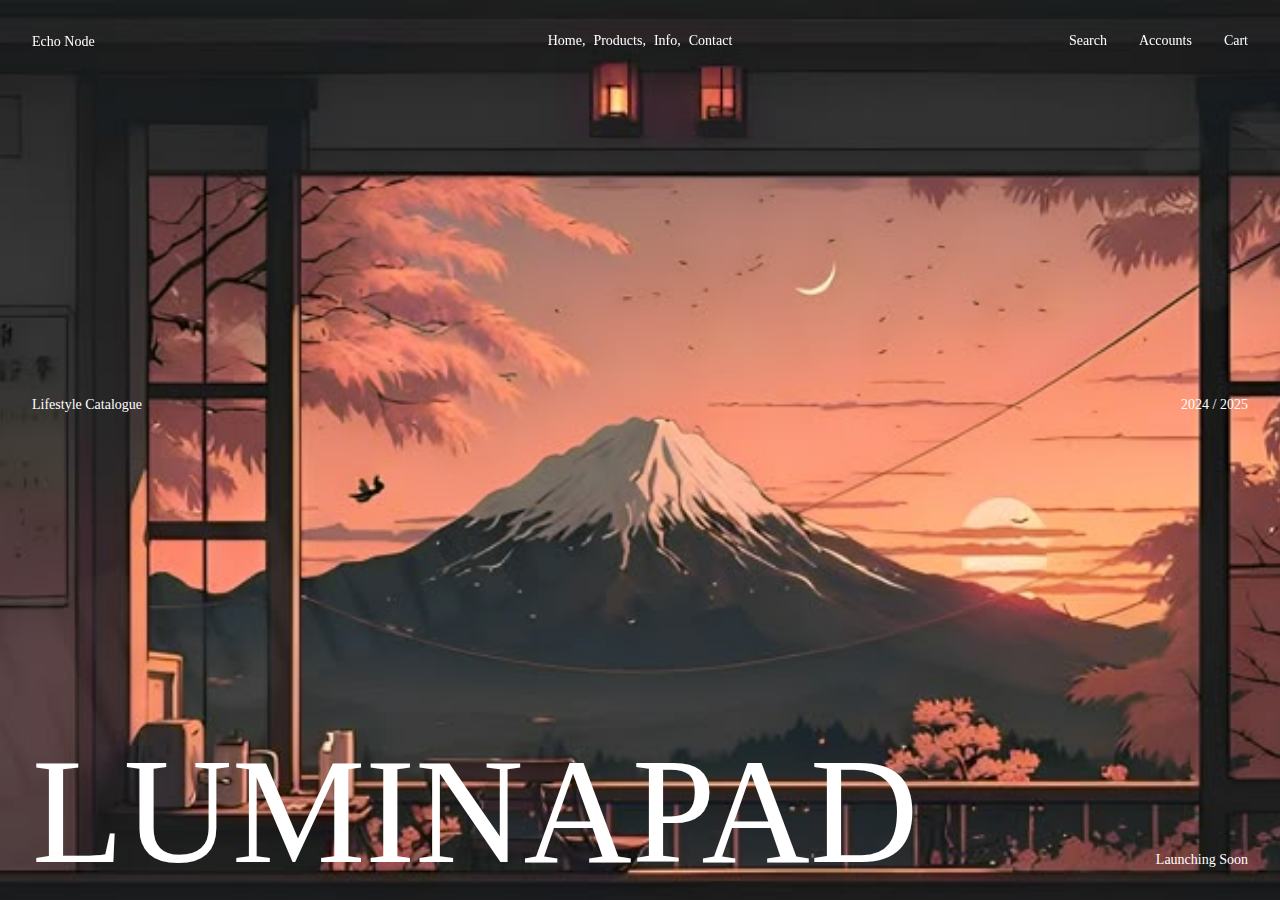
<file: Carousel Slider/index.html>
<!DOCTYPE html>
<html lang="en">

<head>
    <meta charset="UTF-8">
    <meta name="viewport" content="width=device-width, initial-scale=1.0">
    <title>Document</title>
    <link rel="stylesheet" href="style.css">
</head>

<body>
    <nav>
        <div class="logo"><a href="#">Echo Node</a></div>
        <div class="links">
            <a href="#">Home,</a>
            <a href="#">Products,</a>
            <a href="#">Info,</a>
            <a href="#">Contact</a>
        </div>
        <div class="shop">
            <a href="#">Search</a>
            <a href="#">Accounts</a>
            <a href="#">Cart</a>
        </div>
    </nav>

    <div class="copy">
        <p>Lifestyle Catalogue</p>
        <p>2024 / 2025</p>
    </div>

    <footer><p>Launching Soon</p></footer>



    <div class="slider">
        <div class="slide-active">
            <img src="./1.jpg" alt="">
        </div>
        <div class="slide-next">
            <div class="slide-next-img">
                <img src="./2.jpg" alt="">
            </div>
        </div>
    </div>

    <div class="slider-content">
        <div class="slider-content-active">
            <h1>LuminaPad</h1>
        </div>
        <div class="slider-content-next">
            <h1>PulseEar</h1>
        </div>
    </div>

    <script src="https://cdnjs.cloudflare.com/ajax/libs/gsap/3.12.2/gsap.min.js"></script>
    <script src="script.js"></script>
</body>

</html>
</file>
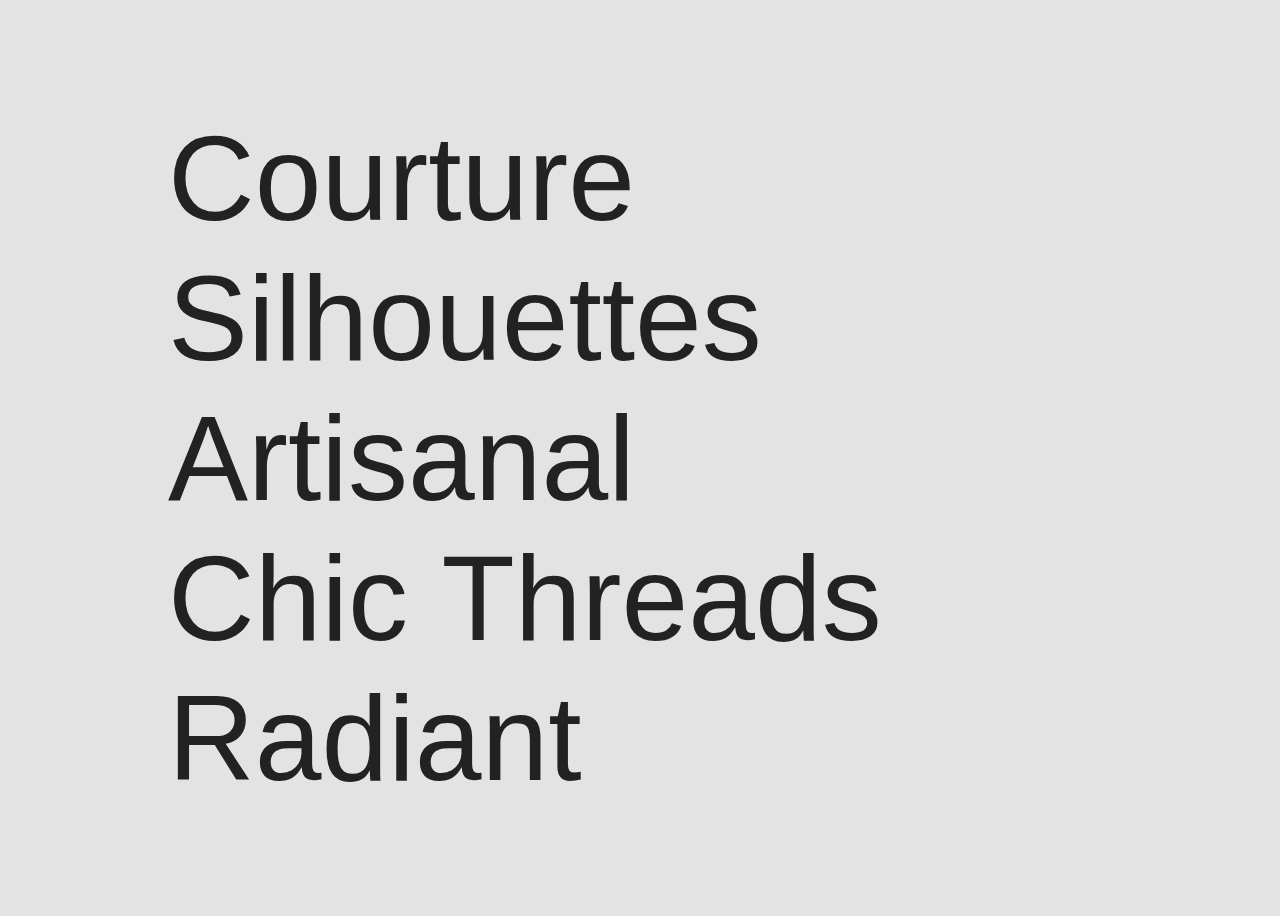
<file: newtextanimation/index.html>
<!DOCTYPE html>
<html lang="en">
<head>
    <meta charset="UTF-8">
    <meta name="viewport" content="width=device-width, initial-scale=1.0">
    <title>Document</title>
    <link rel="stylesheet" href="style.css">
</head>
<body>
    <div class="container">
        <div class="text" href="#">Courture</div>
        <div class="text" href="#">Silhouettes</div>
        <div class="text" href="#">Artisanal</div>
        <div class="text" href="#">Chic Threads</div>
        <div class="text" href="#">Radiant</div>
    </div>
    
    <script src="script.js"></script>
</body>
</html>
</file>
<file: Carousel Slider/style.css>
*{
    margin: 0;
    padding: 0;
    box-sizing: border-box;
}

body {
    font-family: Neue;
}

img{
    width: 100%;
    height: 100%;
    object-fit: cover;
}


p , a{
    text-decoration: none;
    color: #fff;
    font-size: 14px;
}

nav{
    position: fixed;
    top: 0;
    width: 100%;
    padding: 2em;
    display: flex;
    align-items: center;
    z-index: 2;
}

nav > div{
    flex: 1;
}

.links {
    display: flex;
    align-items: center;
    justify-content: center;
    gap: 0.5em;
}

.shop {
   display: flex;
   justify-content: flex-end;
   align-items: center; 
   gap: 2em;
}

.copy {
    position: absolute;
    top: 45%;
    transform: translateY(-50%);
    width: 100vw;
    padding: 2em;
    display: flex;
    justify-content: space-between;
    align-items: center;
    z-index: 2;
}


footer {
    position: absolute;
    bottom: 0;
    width: 100vw;
    padding: 2em;
    display: flex;
    justify-content: flex-end;
    align-items: center;
    z-index: 2;
}

.slider {
    position: absolute;
    top: 0;
    left: 0;
    height: 100vh;
    width: 100vw;
    overflow: hidden;
}

.slide-active {
    position: absolute;
    width: 100%;
    height: 100%;
}

.slide-next {
    position: absolute;
    height: 100%;
    width: 100%;
    display: flex;
    align-items: center;
    justify-content: center;
}

.slide-next .slide-next-img {
    width: 250px;
    height: 350px;
    clip-path: polygon(50% 50%, 50% 50%, 50% 50%, 50% 50%);
}


.slider-content {
    position: absolute;
    left: 2em;
    bottom: 0;
    width: 100%;
    height: 175px;
    overflow: hidden;
    clip-path: polygon(0 0, 100% 0, 100% 100%, 0% 100%);
}

.slider-content-active {
    position: absolute;
    top: 0;
    left: 0;
    clip-path: polygon(0 0, 100% 0, 100% 100%, 0% 100%);
}

.slider-content-next {
    position: absolute;
    top: 200px;
    left: 0;
    clip-path: polygon(0 0, 100% 0, 100% 100%, 0% 100%);
}

h1{
    text-transform: uppercase;
    font-family: "Timmons NY 2.005";
    font-size: 150px;
    font-weight: lighter;
    color: #fff;
}

h1 span {
    position: absolute;
}


@media (max-width: 900px) {
    .links,
    .shop,
    footer{
        display: none;
    }

    .logo{
        justify-content: center;
       text-align: center;
    }
}
</file>
<file: newtextanimation/style.css>
:root{
    --bg: #e3e3e3;
    --primary: #f5771b;
    --secondary: #222222;
}

body{
    width: 100vw;
    height: 100vh;
    display: flex;
    justify-content: center;
    align-items: center;
    background-color: var(--bg);
}

.container{
    width: 75%;
    display: flex;
    flex-direction: column;
    justify-content: space-between;
    align-items: flex-start;
}

.text {
    text-decoration: none;
    font-family: "Krooner", sans-serif;
    font-size: 120px;
    line-height: 140px;
    color: var(--secondary);
    height: 140px;  
    overflow: hidden;
}

.text:hover .letter,
.text.play .letter {
    transform: translateY(-100%);
}

.text .block:last-child {
    color: var(--primary);
}

.text .letter {
    display: inline-block;
    transition: transform 0.6s cubic-bezier(0.76, 0, 0.024, 1);
}

.letter:nth-child(1) {
    transition-delay: 0s;
}

.letter:nth-child(2) {
    transition-delay: 0.03s;
}

.letter:nth-child(3) {
    transition-delay: 0.06s;
}
.letter:nth-child(4) {
    transition-delay: 0.09s;
}
.letter:nth-child(5) {
    transition-delay: 0.12s;
}
.letter:nth-child(6) {
    transition-delay: 0.15s;
}
.letter:nth-child(7) {
    transition-delay: 0.18s;
}
.letter:nth-child(8) {
    transition-delay: 0.21s;
}
.letter:nth-child(9) {
    transition-delay: 0.24s;
}
.letter:nth-child(10) {
    transition-delay: 0.27s;
}
.letter:nth-child(11) {
    transition-delay: 0.3s;
}
.letter:nth-child(12) {
    transition-delay: 0.33s;
}
</file>
